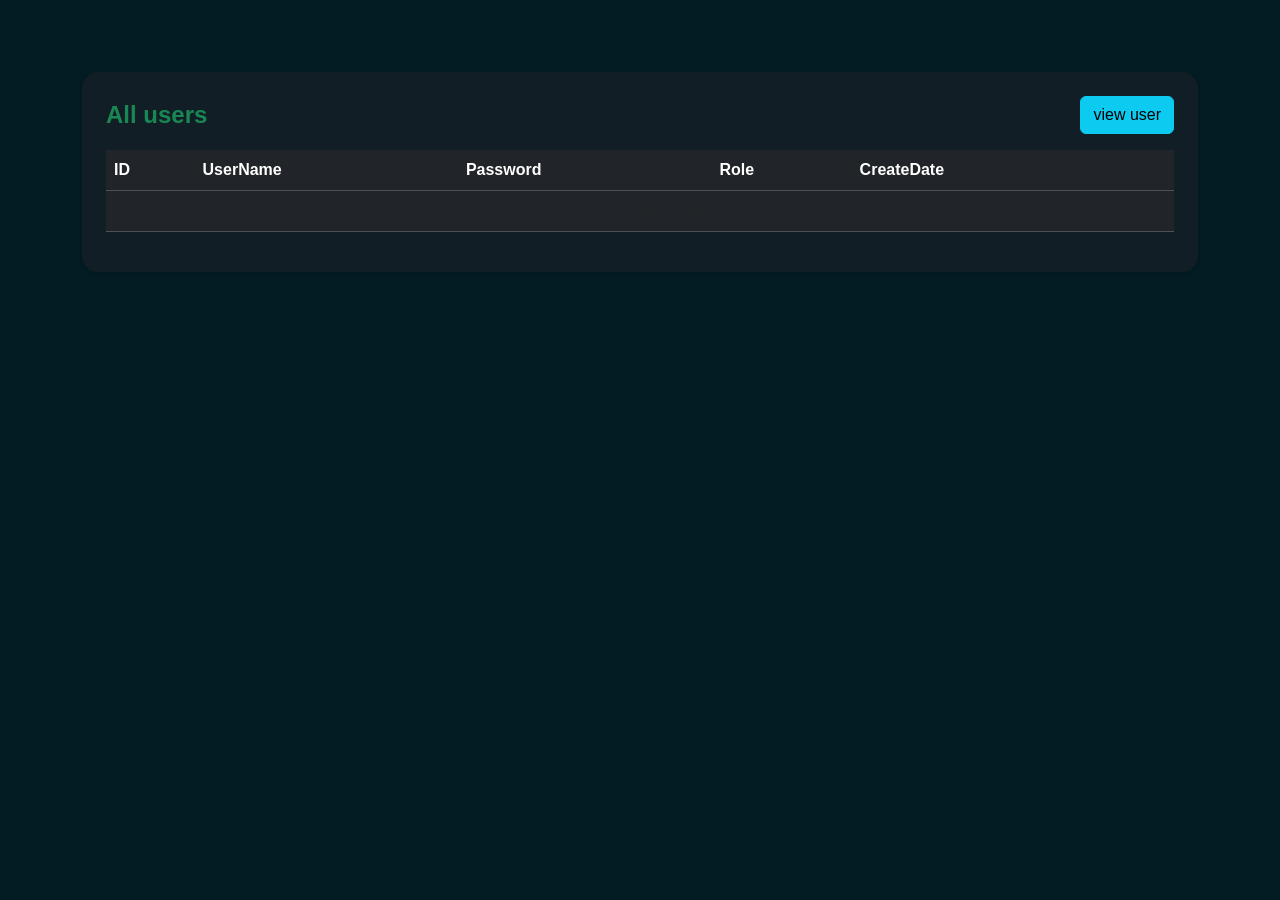
<file: admin.html>
<!DOCTYPE html>
<html lang="en">
    <head>
        <meta charset="UTF-8">
        <meta name="viewport" content="width=device-width, initial-scale=1.0">
        <title>Document</title>
        <link rel="stylesheet" href="style.css">
        <link
            href="https://cdn.jsdelivr.net/npm/bootstrap@5.3.3/dist/css/bootstrap.min.css"
            rel="stylesheet">
    </head>
    <body class="d-flex flex-column min-vh-100 bdy">
        <div class="container my-4">
            <div class="row mt-5">
            <div class="col-12">
                <div class="card border-0 rounded-4 shadow-sm p-4"
                    style="background: #111e25; color: white;">
                    <h4
                        class="fw-bold mb-3 text-success d-flex justify-content-between align-items-center">
                        All users
                        <input class="btn btn-info" type="button"
                            value="view user" onclick="ViewUsers()">
                    </h4>
                    <div class="table-responsive">
                        <table
                            class="table table-dark table-hover align-middle">
                            <thead>
                                <tr>
                                    <th>ID</th>
                                    <th>UserName</th>
                                    <th>Password</th>
                                    <th>Role</th>
                                    <th>CreateDate</th>
                                    <th></th>
                                </tr>
                            </thead>
                            <tbody id="loanTableBody3">
                                <!-- JS හරහා dynamically data පිරේ -->
                                <tr>
                                    <td colspan="6"
                                        class="text-center text-muted">
                                        No loan applications submitted yet.
                                    </td>
                                </tr>
                            </tbody>
                        </table>
                    </div>
                </div>
            </div>
        </div>
        </div>
        <script src="app.js"></script>
    </body>
</html>
</file>
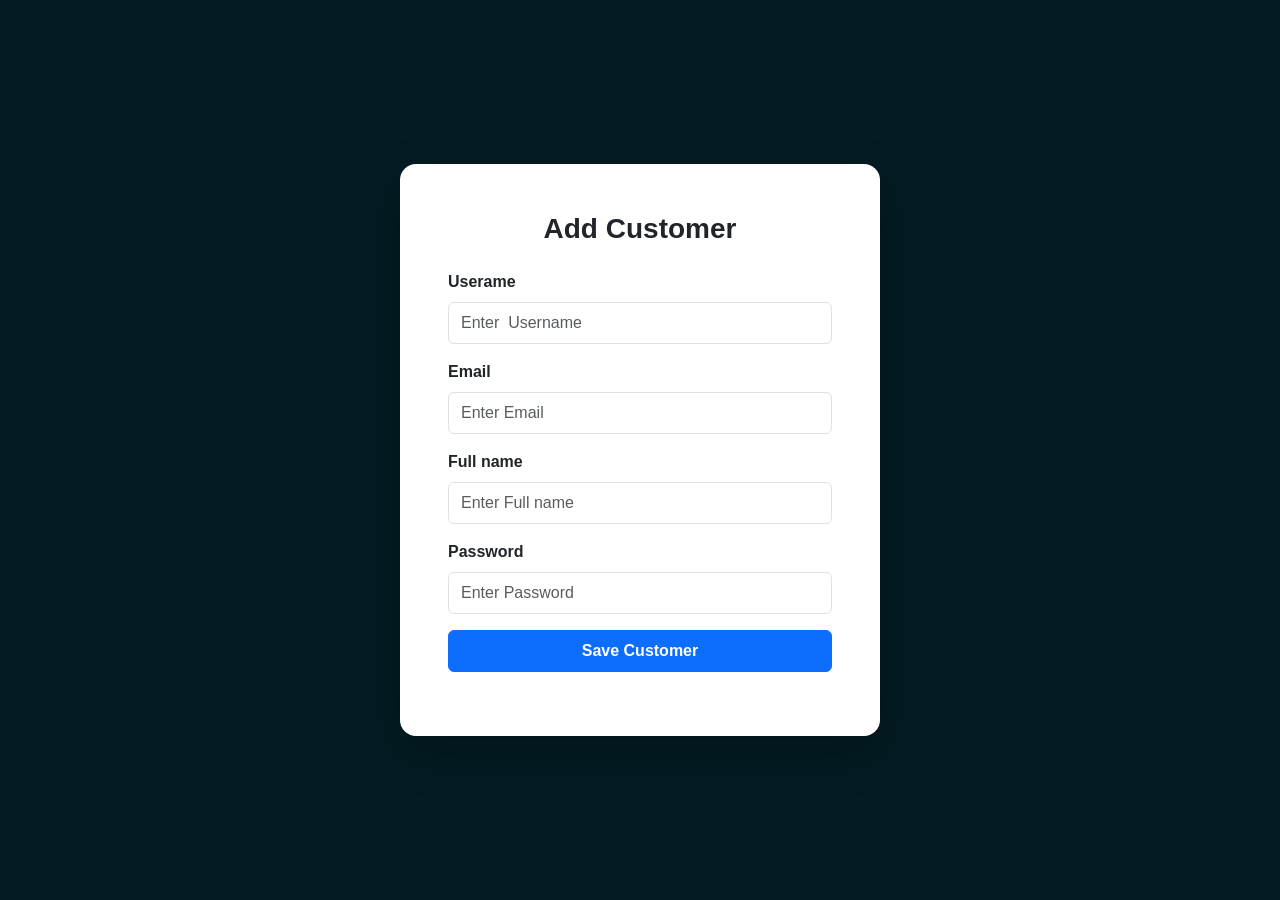
<file: customer-register.html>
<!DOCTYPE html>
<html lang="en">
    <head>
        <meta charset="UTF-8">
        <meta name="viewport" content="width=device-width, initial-scale=1.0">
        <title>Add</title>
        <link
            href="https://cdn.jsdelivr.net/npm/bootstrap@5.3.8/dist/css/bootstrap.min.css"
            rel="stylesheet"
            integrity="sha384-sRIl4kxILFvY47J16cr9ZwB07vP4J8+LH7qKQnuqkuIAvNWLzeN8tE5YBujZqJLB"
            crossorigin="anonymous">
        <link rel="stylesheet" href="style.css">
    </head>
    <body class="d-flex flex-column min-vh-100 bdy">
        <div
            class="container flex-grow-1 d-flex align-items-center justify-content-center py-4">
            <div class="card border-0 rounded-4 p-4 p-md-5 shadow-lg"
                style="max-width: 480px; width: 100%;">
                <h3 class="fw-bold text-center mb-4">Add Customer</h3>

                <form action>
                    <!-- Username -->
                    <div class="mb-3">
                        <label for="customerUserName"
                            class="form-label fw-semibold">Userame</label>
                        <input type="text" class="form-control py-2"
                            id="customerUserName" placeholder="Enter  Username">
                    </div>

                    <!-- email -->
                    <div class="mb-3">
                        <label for="customerEmail"
                            class="form-label fw-semibold">Email</label>
                        <input type="email" class="form-control py-2"
                            id="customerEmail" placeholder="Enter Email">
                    </div>

                    <!-- fullName -->
                    <div class="mb-3">
                        <label for="customerFullName"
                            class="form-label fw-semibold">Full name</label>
                        <input type="text" class="form-control py-2"
                            id="customerFullName" placeholder="Enter Full name">
                    </div>

                    <!-- password -->
                    <div class="mb-3">
                        <label for="customerPass"
                            class="form-label fw-semibold">Password</label>
                        <input type="text" class="form-control py-2"
                            id="customerPass" placeholder="Enter Password">
                    </div>

                    <!-- Save Button -->
                    <div class="d-grid">
                        <button type="button"
                            class="btn btn-primary fw-semibold py-2"
                            onclick="btnAddcustomer()">
                            Save Customer
                        </button>
                    </div>
                    <div class="text-danger mb-3">
                        <h6 id="fail"></h6>
                    </div>
                </form>

            </div>
        </div>
        <script src="app.js"></script>
    </body>
</html>
</file>
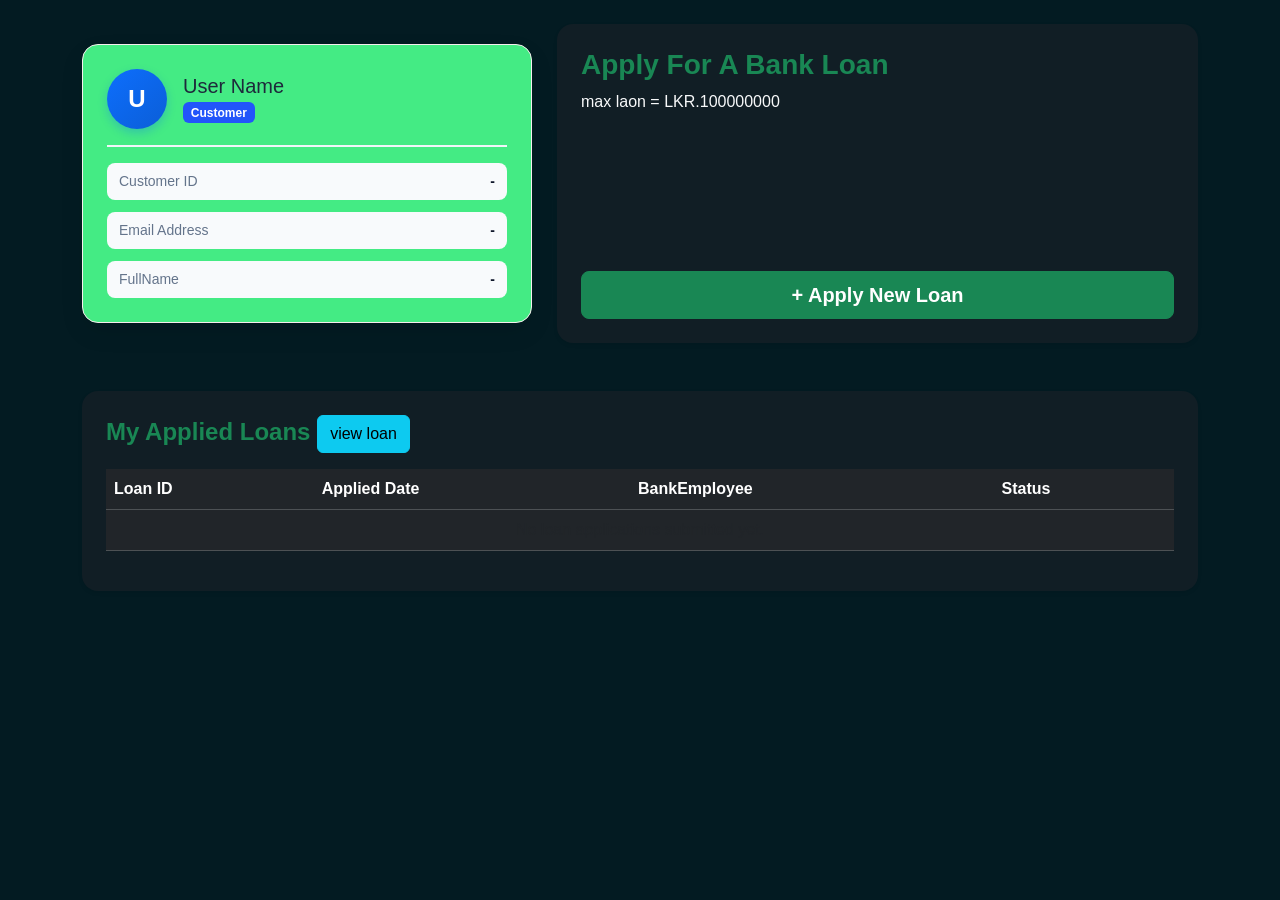
<file: customer.html>
<!DOCTYPE html>
<html lang="en">
    <head>
        <meta charset="UTF-8">
        <meta name="viewport" content="width=device-width, initial-scale=1.0">
        <title>Customer Dashboard</title>
        <link rel="stylesheet" href="style.css">
        <link
            href="https://cdn.jsdelivr.net/npm/bootstrap@5.3.3/dist/css/bootstrap.min.css"
            rel="stylesheet">
    </head>
    <body class="d-flex flex-column min-vh-100 bdy">

        <div class="container my-4">
            <div class="row g-4">

                <div class="col-md-5">
                    <div class="profile-card">
                        <div class="profile-header">
                            <div class="avatar-large" id="cardAvatar">U</div>
                            <div class="profile-title">
                                <h2 id="carduserName">User Name</h2>
                                <span class="badge">Customer</span>
                            </div>
                        </div>
                        <div class="profile-body">
                            <div class="info-item">
                                <span class="label">Customer ID</span>
                                <span class="value" id="cardId">-</span>
                            </div>
                            <div class="info-item">
                                <span class="label">Email Address</span>
                                <span class="value" id="cardEmail">-</span>
                            </div>
                            <div class="info-item">
                                <span class="label">FullName</span>
                                <span class="value" id="cardName">-</span>
                            </div>
                        </div>
                    </div>
                </div>

                <div class="col-md-7">
                    <div
                        class="card h-100 p-4 border-0 rounded-4 shadow-sm text-white"
                        style="background: #111e25;">
                        <h3 class="fw-bold text-success">Apply For A Bank
                            Loan</h3>
                        <p class="text-light">max laon = LKR.100000000</p>
                        <div class="mt-auto">
                            <button
                                class="btn btn-success btn-lg w-100 fw-bold rounded-3"
                                data-bs-toggle="modal"
                                data-bs-target="#loanModal">
                                + Apply New Loan
                            </button>
                        </div>
                    </div>
                </div>

            </div>

            <!-- Applied Loans Table -->
            <div class="row mt-5">
                <div class="col-12">
                    <div class="card border-0 rounded-4 shadow-sm p-4"
                        style="background: #111e25; color: white;">
                        <h4 class="fw-bold mb-3 text-success">My Applied
                            Loans <input class="btn btn-info" type="button"
                                value="view loan" onclick="viewLoan ()"></h4>
                        <div class="table-responsive">
                            <table
                                class="table table-dark table-hover align-middle">
                                <thead>
                                    <tr>
                                        <th>Loan ID</th>
                                        <th>Applied Date</th>
                                        <th>BankEmployee</th>
                                        <th>Status</th>
                                    </tr>
                                </thead>
                                <tbody id="loanTableBody">
                                    <!-- load table-->
                                    <tr>
                                        <td colspan="5"
                                            class="text-center text-muted">No
                                            loan applications submitted
                                            yet.</td>
                                    </tr>
                                </tbody>
                            </table>
                        </div>
                    </div>
                </div>
            </div>
        </div>

        <!-- 3. Modal Form Popup -->
        <div class="modal fade" id="loanModal" tabindex="-1" aria-hidden="true">
            <div class="modal-dialog modal-dialog-centered">
                <div
                    class="modal-content bg-dark text-white rounded-4 border-secondary">
                    <div class="modal-header border-secondary">
                        <h5 class="modal-title fw-bold text-success">Loan
                            Application Form</h5>
                        <button type="button" class="btn-close btn-close-white"
                            data-bs-dismiss="modal" aria-label="Close"></button>
                    </div>
                    <div class="modal-body">
                        <form id="loanForm">
                            <div class="mb-3">
                                <label class="form-label">Full Name</label>
                                <input type="text" id="loanName"
                                    class="form-control bg-secondary text-white border-0"
                                    placeholder="Enter fullname" required>
                            </div>
                            <div class="mb-3">
                                <label class="form-label">NIC</label>
                                <input type="text" id="loanNIC"
                                    class="form-control bg-secondary text-white border-0"
                                    placeholder="Enter NIC" required>
                            </div>
                            <div class="mb-3">
                                <label class="form-label">Birthday</label>
                                <input type="date" id="loanBirthday"
                                    class="form-control bg-secondary text-white border-0"
                                    placeholder="Enter Birthday" required>
                            </div>
                            <div class="mb-3">
                                <label class="form-label">Email</label>
                                <input type="email" id="loanEmail"
                                    class="form-control bg-secondary text-white border-0"
                                    placeholder="Enter email" required>
                            </div>
                            <div class="mb-3">
                                <label class="form-label">Phone Number</label>
                                <input type="tel" id="loanPhoneNumber"
                                    class="form-control bg-secondary text-white border-0"
                                    placeholder="Enter PhoneNumber" required>
                            </div>
                            <div class="mb-3">
                                <label class="form-label">Address</label>
                                <input type="text" id="loanAddress"
                                    class="form-control bg-secondary text-white border-0"
                                    placeholder="Enter Address" required>
                            </div>
                            <div class="mb-3">
                                <label class="form-label">City</label>
                                <input type="text" id="loanCity"
                                    class="form-control bg-secondary text-white border-0"
                                    placeholder="Enter City" required>
                            </div>
                            <div class="mb-3">
                                <label class="form-label">State</label>
                                <input type="text" id="loanState"
                                    class="form-control bg-secondary text-white border-0"
                                    placeholder="Enter State" required>
                            </div>
                            <div class="mb-3">
                                <label class="form-label">Zipcode</label>
                                <input type="number" id="loanZipecode"
                                    class="form-control bg-secondary text-white border-0"
                                    placeholder="Enter Zipcode" required>
                            </div>
                            <div class="mb-3">
                                <label class="form-label">Annual-Income</label>
                                <input type="number" id="loanIcome"
                                    class="form-control bg-secondary text-white border-0"
                                    placeholder="Enter Address" required>
                            </div>
                            <div class="mb-3">
                                <label
                                    class="form-label">employmentStatus</label>
                                <input type="text" id="loanStatus"
                                    class="form-control bg-secondary text-white border-0"
                                    placeholder="Enter Salaried or Self-Employed"
                                    required>
                            </div>
                            <div class="mb-3">
                                <label class="form-label">asset</label>
                                <input type="text" id="loanAsset"
                                    class="form-control bg-secondary text-white border-0"
                                    placeholder="Enter House ,Car and etc...."
                                    required>
                            </div>
                            <div class="mb-3">
                                <label class="form-label">Loan Amount
                                    (LKR)</label>
                                <input type="number" id="loanAmount"
                                    class="form-control bg-secondary text-white border-0"
                                    placeholder="e.g. 500000" required>
                            </div>
                            <button type="button"
                                class="btn btn-success w-100 fw-bold"
                                onclick="saveLoan()">Submit
                                Application</button>
                        </form>
                    </div>
                </div>
            </div>
        </div>

        <!-- Bootstrap JS Bundle -->
        <script
            src="https://cdn.jsdelivr.net/npm/bootstrap@5.3.3/dist/js/bootstrap.bundle.min.js"></script>
        <script src="app.js"></script>
    </body>
</html>
</file>
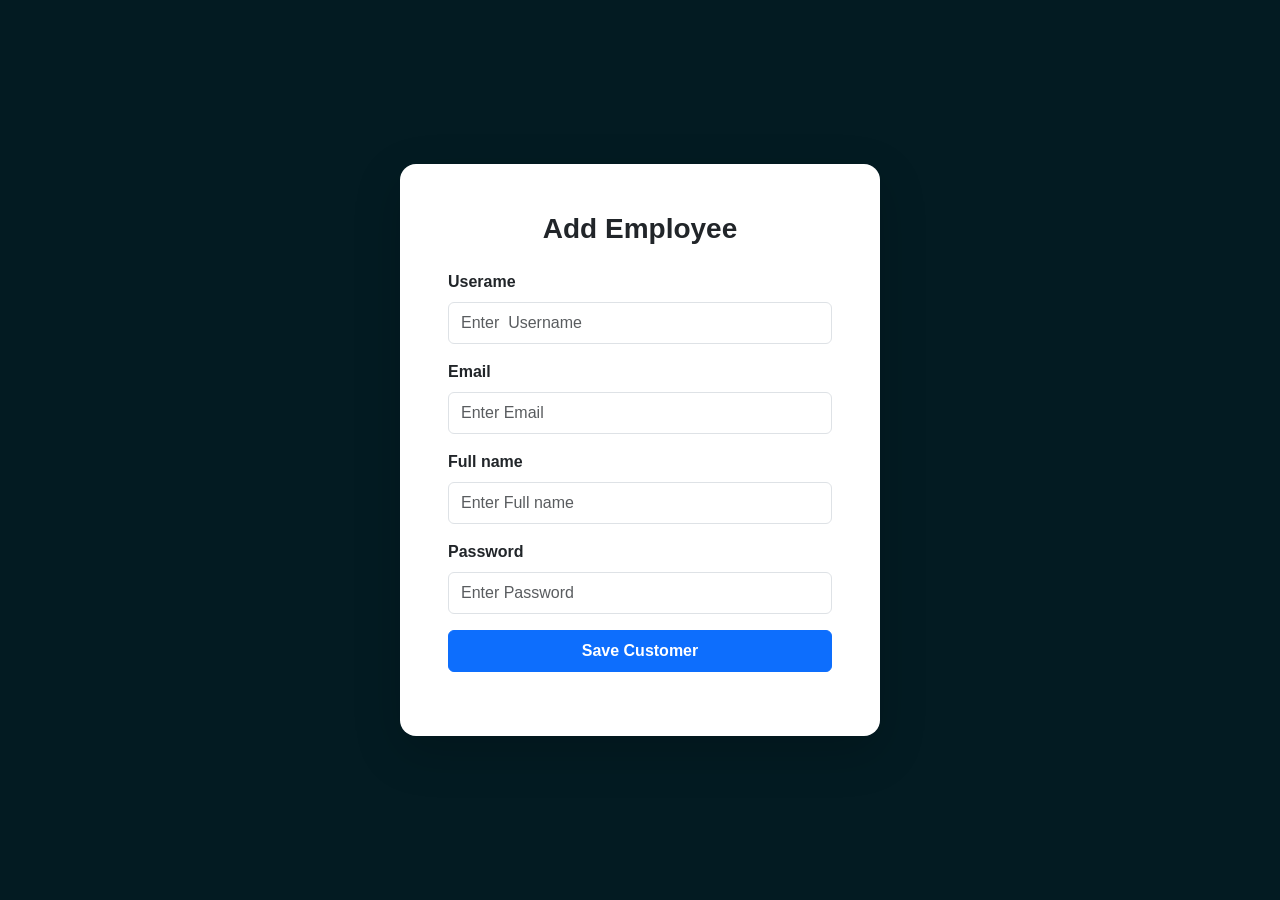
<file: employee-register.html>
<!DOCTYPE html>
<html lang="en">
    <head>
        <meta charset="UTF-8">
        <meta name="viewport" content="width=device-width, initial-scale=1.0">
        <title>Add</title>
        <link
            href="https://cdn.jsdelivr.net/npm/bootstrap@5.3.8/dist/css/bootstrap.min.css"
            rel="stylesheet"
            integrity="sha384-sRIl4kxILFvY47J16cr9ZwB07vP4J8+LH7qKQnuqkuIAvNWLzeN8tE5YBujZqJLB"
            crossorigin="anonymous">
        <link rel="stylesheet" href="style.css">
    </head>
    <body class="d-flex flex-column min-vh-100 bdy">
        <div
            class="container flex-grow-1 d-flex align-items-center justify-content-center py-4">
            <div class="card border-0 rounded-4 p-4 p-md-5 shadow-lg"
                style="max-width: 480px; width: 100%;">
                <h3 class="fw-bold text-center mb-4">Add Employee</h3>

                <form action>
                    <!-- Username -->
                    <div class="mb-3">
                        <label for="employeeUserName"
                            class="form-label fw-semibold">Userame</label>
                        <input type="text" class="form-control py-2"
                            id="employeeUserName" placeholder="Enter  Username">
                    </div>

                    <!-- email -->
                    <div class="mb-3">
                        <label for="employeeEmail"
                            class="form-label fw-semibold">Email</label>
                        <input type="text" class="form-control py-2"
                            id="employeeEmail" placeholder="Enter Email">
                    </div>

                    <!-- fullName -->
                    <div class="mb-3">
                        <label for="employeeFullName"
                            class="form-label fw-semibold">Full name</label>
                        <input type="text" class="form-control py-2"
                            id="employeeFullName" placeholder="Enter Full name">
                    </div>

                    <!-- password -->
                    <div class="mb-3">
                        <label for="employeePass"
                            class="form-label fw-semibold">Password</label>
                        <input type="text" class="form-control py-2"
                            id="employeePass" placeholder="Enter Password">
                    </div>

                    <!-- Save Button -->
                    <div class="d-grid">
                        <button type="button"
                            class="btn btn-primary fw-semibold py-2"
                            onclick="btnAddemployee()">
                            Save Customer
                        </button>
                    </div>
                    <div class="text-danger mt-3">
                        <h6 id="error"></h6>
                    </div>
                </form>

            </div>
        </div>
        <script src="app.js"></script>
    </body>
</html>
</file>
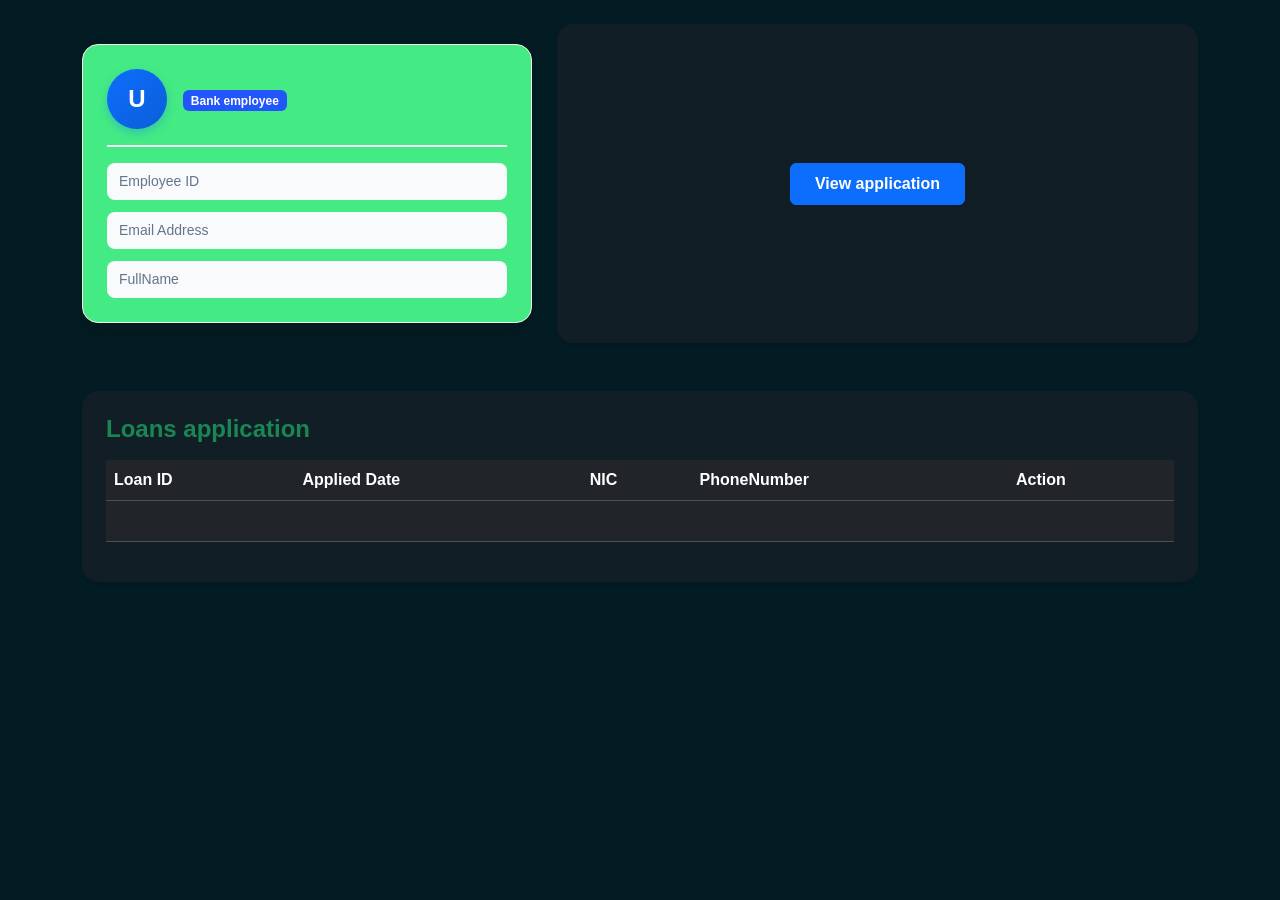
<file: employee.html>
<!DOCTYPE html>
<html lang="en">
    <head>
        <meta charset="UTF-8">
        <meta name="viewport" content="width=device-width, initial-scale=1.0">
        <title>Employee Dashboard</title>
        <link rel="stylesheet" href="style.css">
        <link
            href="https://cdn.jsdelivr.net/npm/bootstrap@5.3.8/dist/css/bootstrap.min.css"
            rel="stylesheet"
            integrity="sha384-sRIl4kxILFvY47J16cr9ZwB07vP4J8+LH7qKQnuqkuIAvNWLzeN8tE5YBujZqJLB"
            crossorigin="anonymous">
    </head>
    <body class="d-flex flex-column min-vh-100 bdy">
        
        <div class="container my-4">
            
            <div class="row g-4">

                <!-- Profile Card -->
                <div class="col-md-5">
                    <div class="profile-card">
                        <div class="profile-header">
                            <div class="avatar-large" id="cardAvatar2">U</div>
                            <div class="profile-title">
                                <h2 id="cardEmployeeUsername">User Name</h2>
                                <span class="badge">Bank employee</span>
                            </div>
                        </div>
                        <div class="profile-body">
                            <div class="info-item">
                                <span class="label">Employee ID</span>
                                <span class="value" id="cardEmployeeID">-</span>
                            </div>
                            <div class="info-item">
                                <span class="label">Email Address</span>
                                <span class="value" id="cardEmployeeEmail">-</span>
                            </div>
                            <div class="info-item">
                                <span class="label">FullName</span>
                                <span class="value" id="cardEmployeeName">-</span>
                            </div>
                        </div>
                    </div>
                </div>

                <!-- View Application Card -->
                <div class="col-md-7">
                    <div class="card h-100 p-4 border-0 rounded-4 shadow-sm text-white align-items-center justify-content-center"
                        style="background: #111e25;">
                        <input type="button" value="View application"
                            class="btn btn-primary px-4 py-2 fw-bold" onclick="viewApplication()">
                    </div>
                </div>

            </div>

            
            <div class="row mt-5">
                <div class="col-12">
                    <div class="card border-0 rounded-4 shadow-sm p-4"
                        style="background: #111e25; color: white;">
                        <h4 class="fw-bold mb-3 text-success">Loans application</h4>
                        <div class="table-responsive">
                            <table class="table table-dark table-hover align-middle">
                                <thead>
                                    <tr>
                                        <th>Loan ID</th>
                                        <th>Applied Date</th>
                                        <th>NIC</th>
                                        <th>PhoneNumber</th>
                                        <th>Action</th> <!-- Action Header එක එකතු කළා -->
                                    </tr>
                                </thead>
                                <tbody id="loanTableBody2">
                                    
                                    <tr>
                                        <td colspan="5" class="text-center text-muted">
                                            No loan applications submitted yet.
                                        </td>
                                    </tr>
                                </tbody>
                            </table>
                        </div>
                    </div>
                </div>
            </div> 

        </div> 

        <script src="https://cdn.jsdelivr.net/npm/bootstrap@5.3.8/dist/js/bootstrap.bundle.min.js"></script>
        <script src="app.js"></script>
    </body>
</html>
</file>
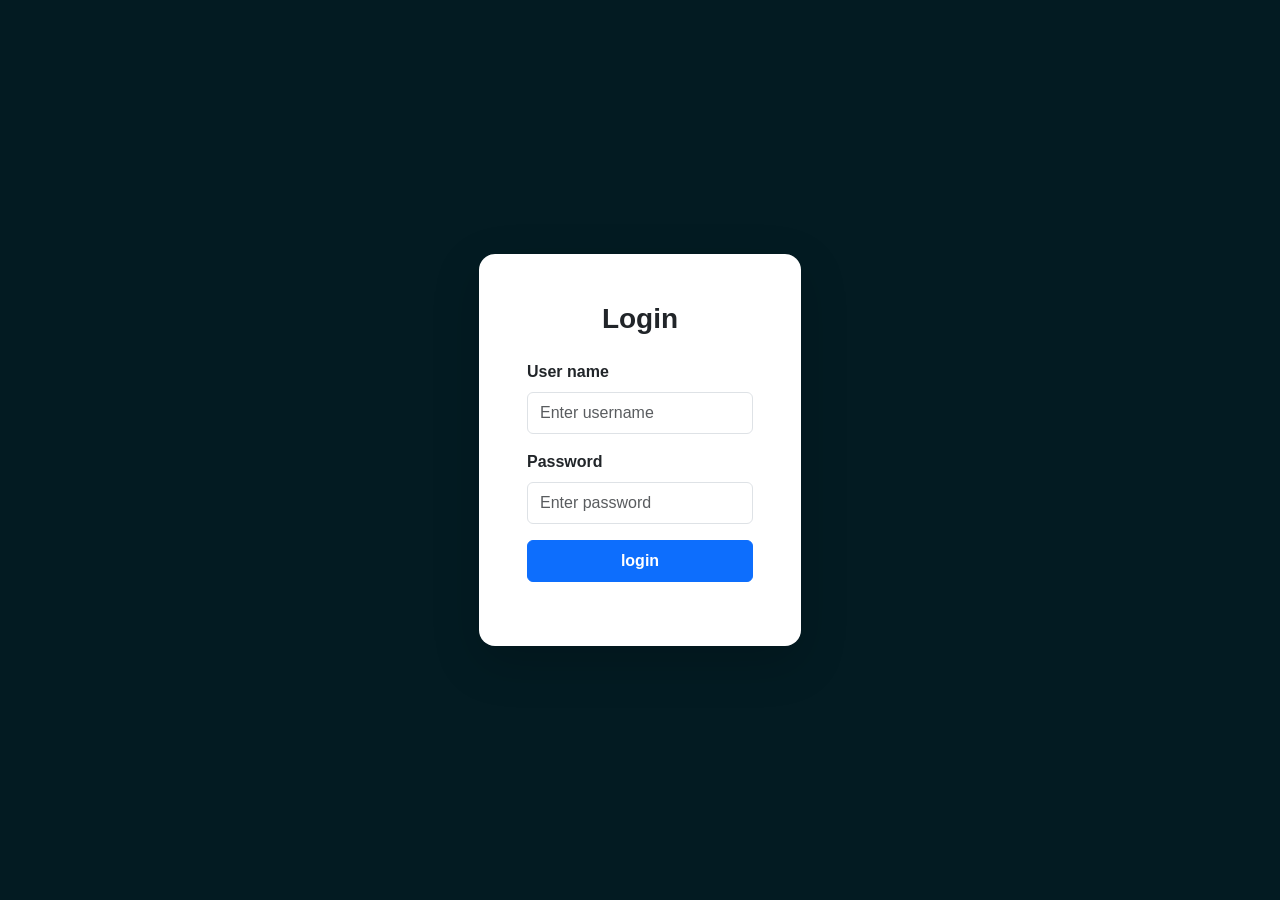
<file: login.html>
<!DOCTYPE html>
<html lang="en">
    <head>
        <meta charset="UTF-8">
        <meta name="viewport" content="width=device-width, initial-scale=1.0">
        <title>Add</title>
        <link
            href="https://cdn.jsdelivr.net/npm/bootstrap@5.3.8/dist/css/bootstrap.min.css"
            rel="stylesheet"
            integrity="sha384-sRIl4kxILFvY47J16cr9ZwB07vP4J8+LH7qKQnuqkuIAvNWLzeN8tE5YBujZqJLB"
            crossorigin="anonymous">
        <link rel="stylesheet" href="style.css">
    </head>
    <body class="d-flex flex-column min-vh-100 bdy">
        <div
            class="container flex-grow-1 d-flex align-items-center justify-content-center py-4">
            <div class="card border-0 rounded-4 p-4 p-md-5 shadow-lg">
                <h3 class="fw-bold text-center mb-4">Login</h3>

                <form action>

                    <!-- Name -->
                    <div class="mb-3">
                        <label for="loginName"
                            class="form-label fw-semibold">User name</label>
                        <input type="text" class="form-control py-2"
                            id="loginName" placeholder="Enter username">
                    </div>

                    <!-- pass -->
                    <div class="mb-3">
                        <label for="loginPass"
                            class="form-label fw-semibold">Password</label>
                        <input type="text" class="form-control py-2"
                            id="loginPass" placeholder="Enter password">
                    </div>

                    <!-- Save Button -->
                    <div class="d-grid">
                        <button type="button"
                            class="btn btn-primary fw-semibold py-2"
                            onclick="btnAddlogin()">
                            login
                        </button>
                    </div>
                    <div class="text-danger mt-3">
                        <h6 id="errorLogin"></h6>
                    </div>
                </form>

            </div>
        </div>
        <script src="app.js"></script>
    </body>
</html>
</file>
<file: style.css>
.bdy{
    background-color:  #031b22 !important;
    font-family: 'Inter', sans-serif;
}


.profile-card {
    background: #44eb84;
    border-radius: 16px;
    padding: 24px;
    max-width: 450px;
    box-shadow: 0 10px 25px rgba(0, 0, 0, 0.08);
    border: 1px solid #f6eeee;
    margin: 20px 0;
    font-family: 'Segoe UI', Tahoma, Geneva, Verdana, sans-serif;
}

.profile-header {
    display: flex;
    align-items: center;
    gap: 16px;
    border-bottom: 2px solid #f1f5f9;
    padding-bottom: 16px;
    margin-bottom: 16px;
}

.avatar-large {
    width: 60px;
    height: 60px;
    border-radius: 50%;
    background: linear-gradient(135deg, #0d6efd, #0b5ed7);
    color: white;
    display: flex;
    align-items: center;
    justify-content: center;
    font-size: 24px;
    font-weight: bold;
    box-shadow: 0 4px 10px rgba(13, 110, 253, 0.3);
}

.profile-title h2 {
    margin: 0;
    font-size: 20px;
    color: #1e293b;
}

.badge {
    display: inline-block;
    background-color: #2255fa;
    /* color: #4338ca; */
    font-size: 12px;
    font-weight: 600;
    padding: 3px 10px;
    border-radius: 20px;
    margin-top: 4px;
}

.profile-body {
    display: flex;
    flex-direction: column;
    gap: 12px;
}

.info-item {
    display: flex;
    justify-content: space-between;
    align-items: center;
    padding: 8px 12px;
    background-color: #f8fafc;
    border-radius: 8px;
}

.info-item .label {
    color: #64748b;
    font-size: 14px;
    font-weight: 500;
}

.info-item .value {
    color: #0f172a;
    font-size: 14px;
    font-weight: 600;
}
</file>
